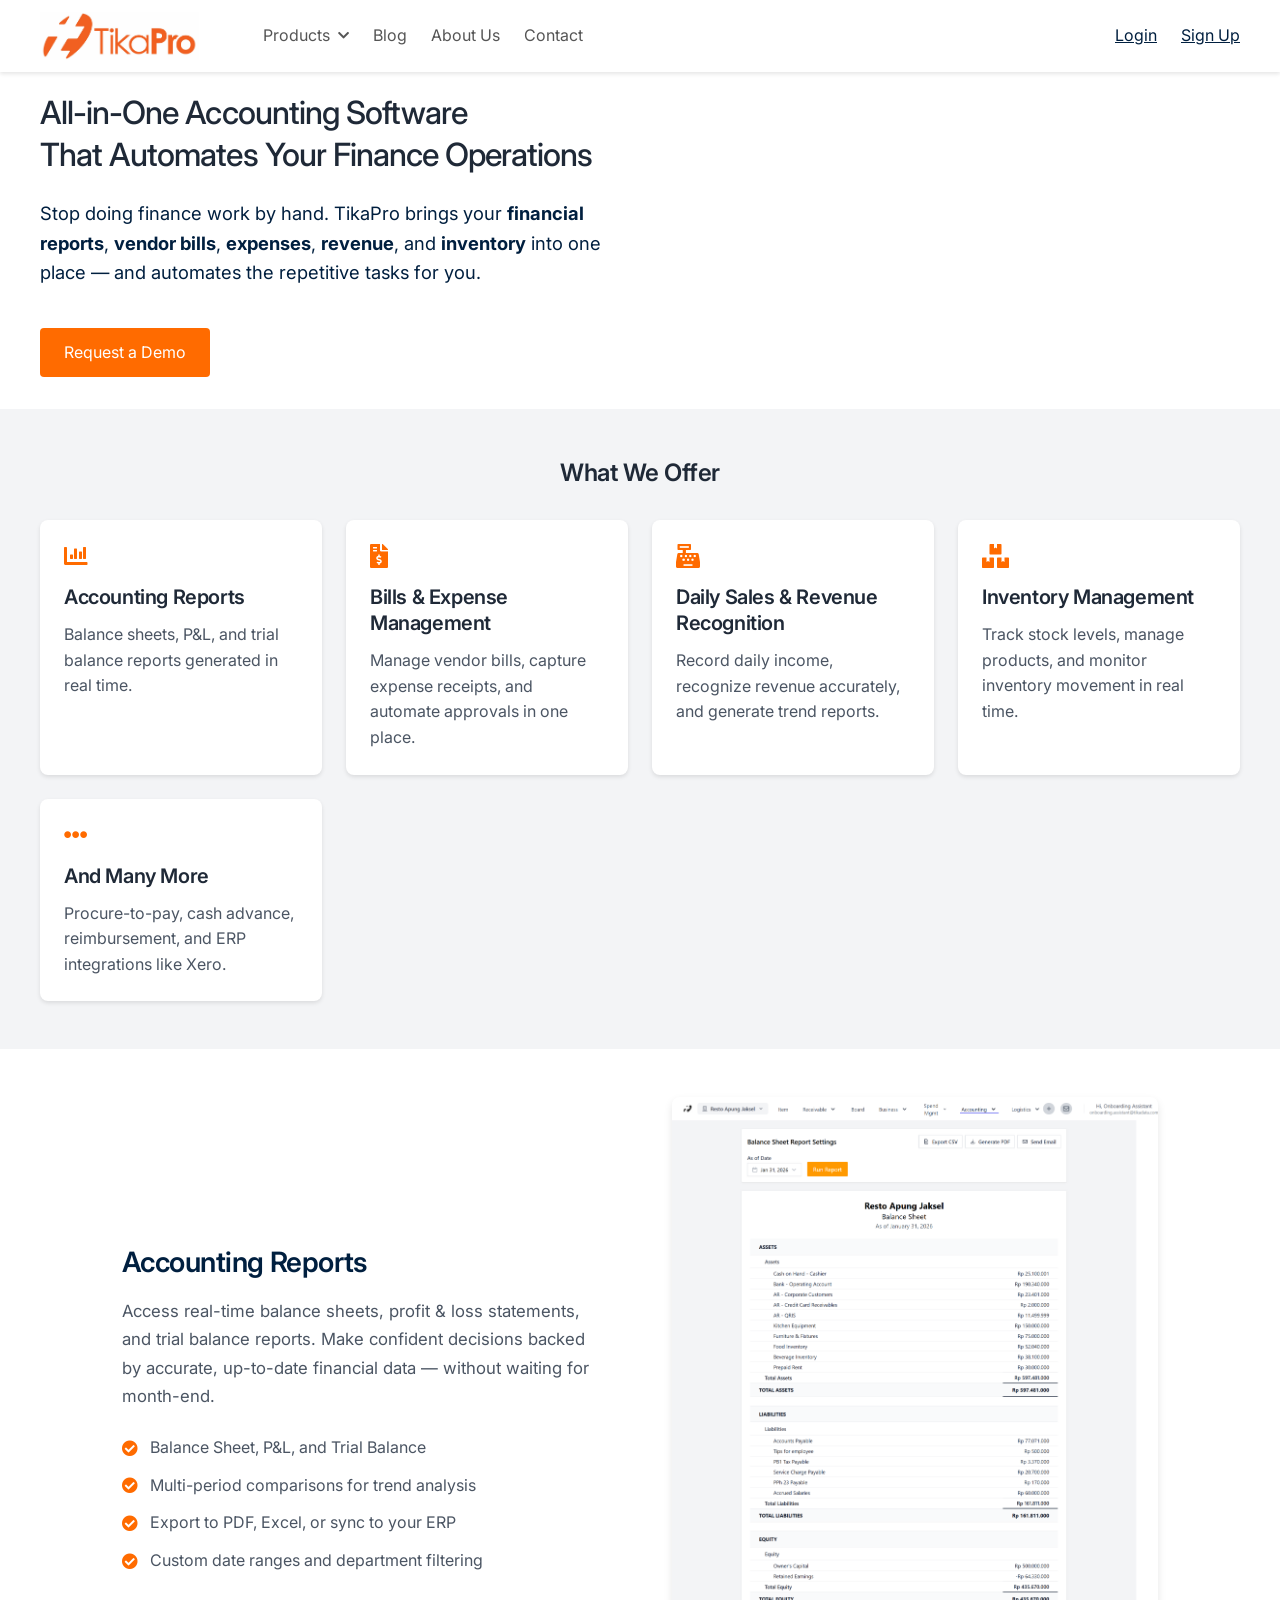
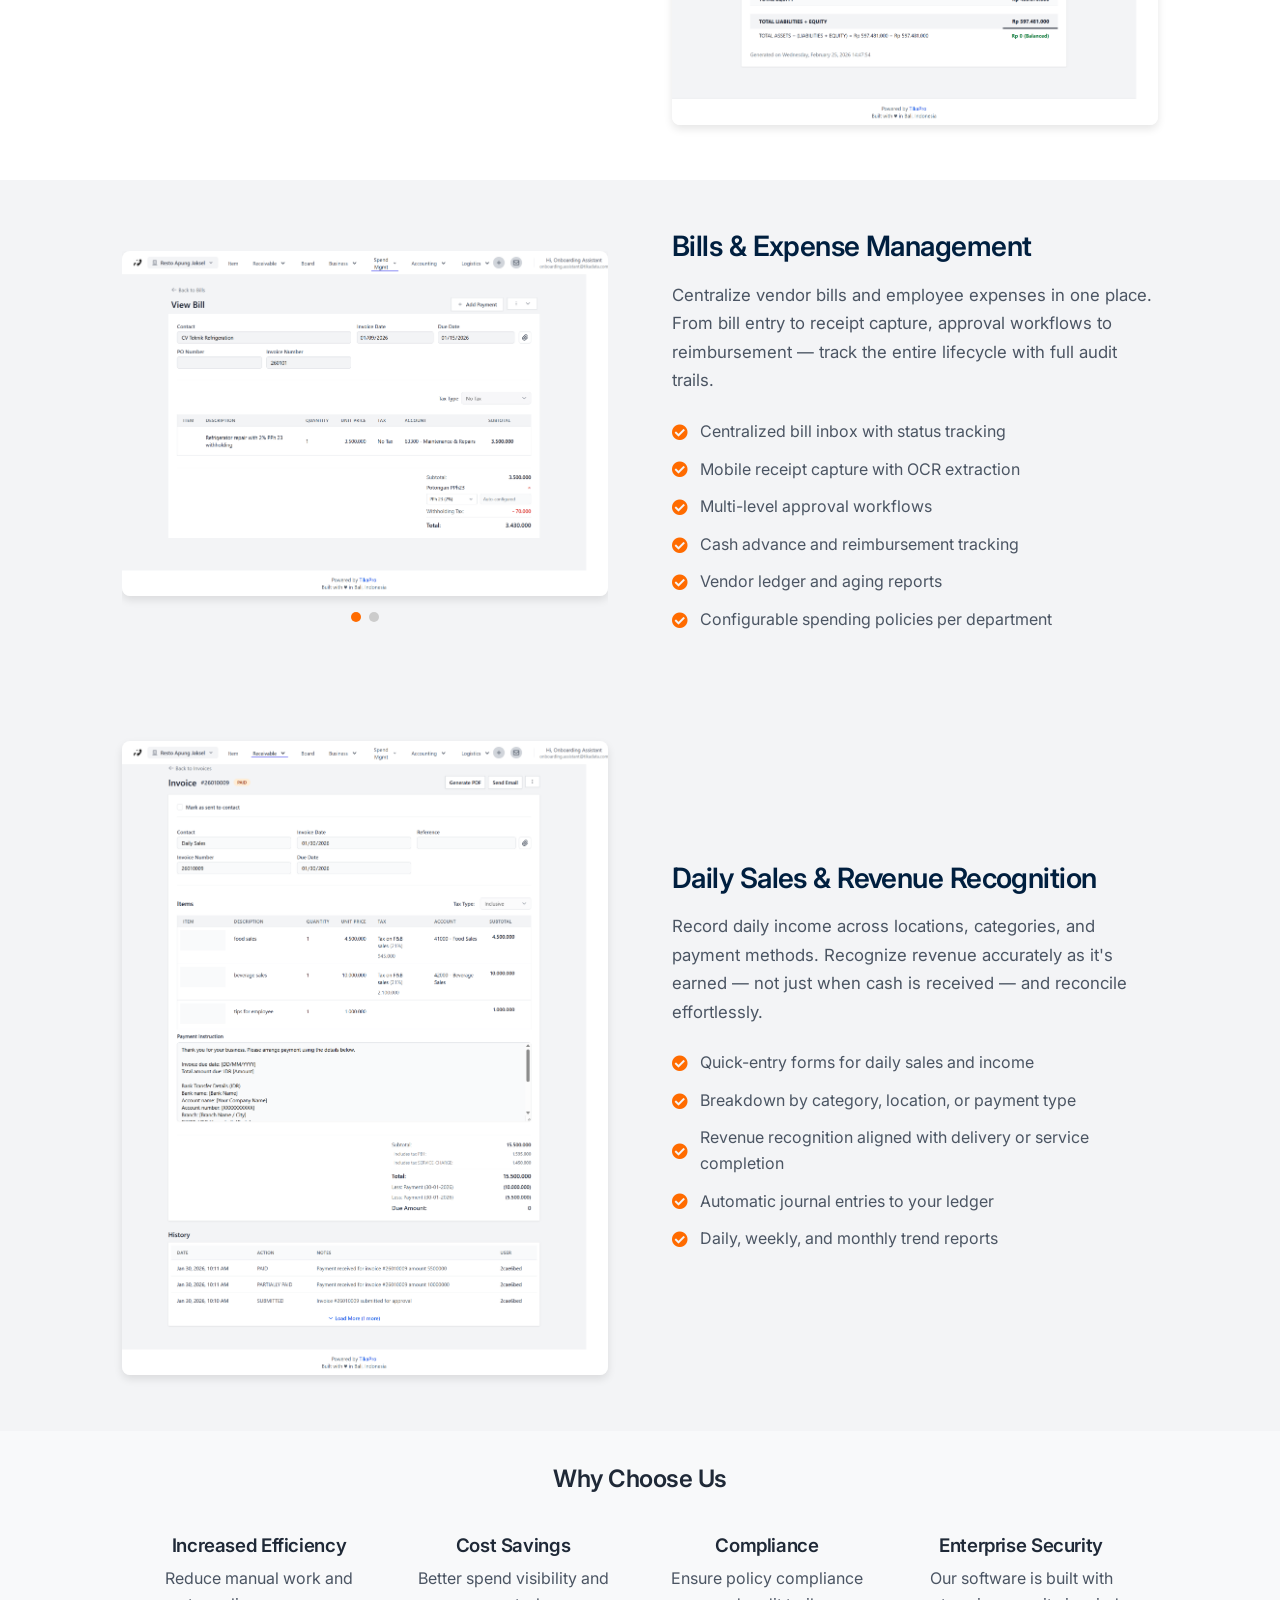
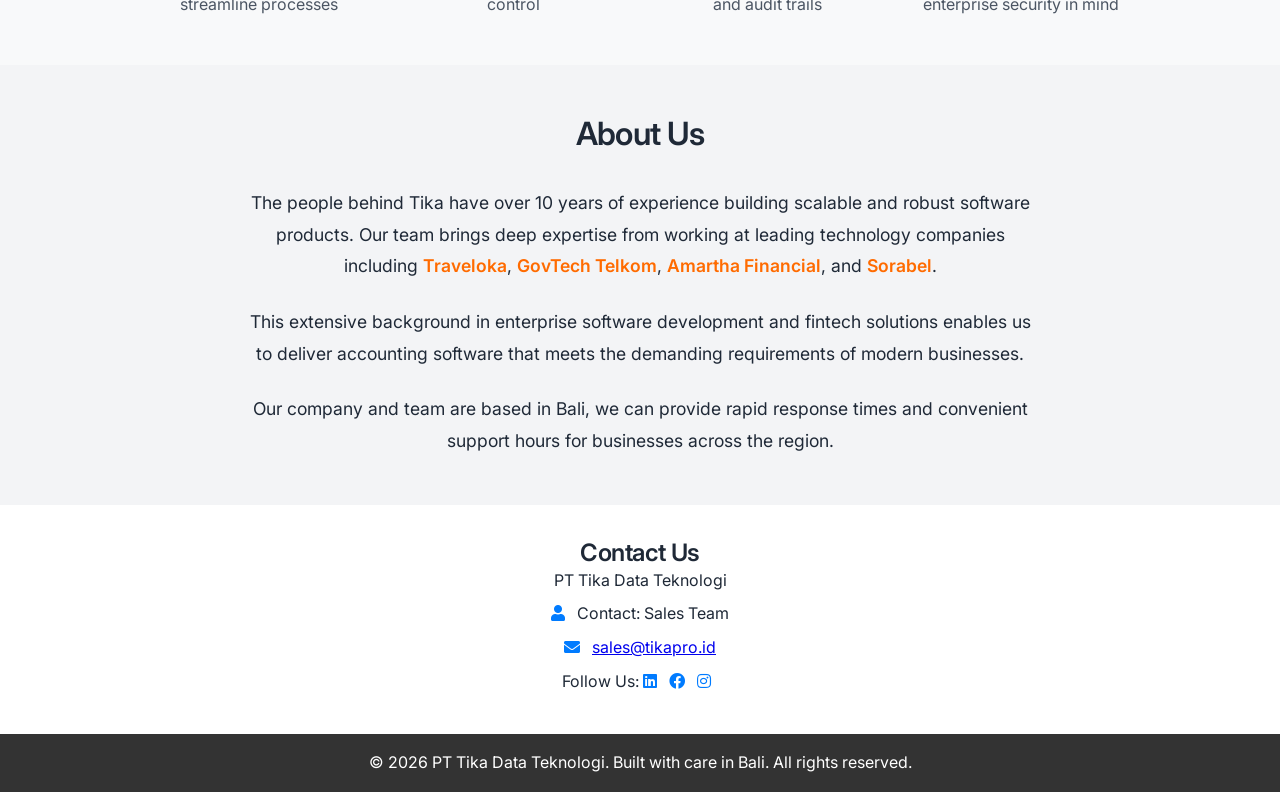
<file: index.html>
<!DOCTYPE html>
<html lang="id">
<head>
    <!-- Google tag (gtag.js) -->
    <script async src="https://www.googletagmanager.com/gtag/js?id=G-J79PPSRWJ2"></script>
    <script>
        window.dataLayer = window.dataLayer || [];
        function gtag(){dataLayer.push(arguments);}
        gtag('js', new Date());
        gtag('config', 'G-J79PPSRWJ2');
    </script>
    <meta charset="UTF-8">
    <meta name="viewport" content="width=device-width, initial-scale=1.0">
    <title>TikaPro - Laporan Keuangan Otomatis, Rekonsiliasi Bank & Invoice Otomatis</title>
    <meta name="description" content="TikaPro adalah platform akuntansi modern dengan laporan keuangan otomatis, rekonsiliasi bank otomatis, dan invoice otomatis. Automated financial reports, bank reconciliation, and invoicing for forward-thinking businesses.">
    <meta name="keywords" content="laporan keuangan otomatis, rekonsiliasi bank otomatis, invoice otomatis, software akuntansi, pembukuan otomatis, faktur otomatis, manajemen keuangan, automated financial reports, automatic bank reconciliation, automated invoicing, invoice automation, accounting software, automated bookkeeping, financial reporting software, bank reconciliation software, ERP, TikaPro">
    <meta name="author" content="PT Tika Data Teknologi">
    <link rel="canonical" href="https://tikapro.id/">
    <link rel="alternate" hreflang="id" href="https://tikapro.id/">
    <link rel="alternate" hreflang="en" href="https://tikapro.id/">
    <link rel="alternate" hreflang="x-default" href="https://tikapro.id/">

    <!-- Favicon -->
    <link rel="icon" type="image/x-icon" href="/favicon.ico">
    <link rel="icon" type="image/png" sizes="32x32" href="/favicon-32x32.png">
    <link rel="icon" type="image/png" sizes="48x48" href="/favicon-48x48.png">
    <link rel="icon" type="image/png" sizes="192x192" href="/favicon-192x192.png">
    <link rel="apple-touch-icon" sizes="180x180" href="/apple-touch-icon.png">

    <!-- Open Graph (Facebook, LinkedIn) -->
    <meta property="og:type" content="website">
    <meta property="og:url" content="https://tikapro.id/">
    <meta property="og:title" content="TikaPro - Laporan Keuangan Otomatis, Rekonsiliasi Bank & Invoice Otomatis">
    <meta property="og:description" content="Platform akuntansi modern: laporan keuangan otomatis, rekonsiliasi bank otomatis, dan invoice otomatis. Automated financial reports, bank reconciliation, and invoicing — all in one platform.">
    <meta property="og:image" content="https://tikapro.id/logotikapro.png">
    <meta property="og:site_name" content="TikaPro">
    <meta property="og:locale" content="id_ID">
    <meta property="og:locale:alternate" content="en_US">

    <!-- Twitter Card -->
    <meta name="twitter:card" content="summary_large_image">
    <meta name="twitter:title" content="TikaPro - Laporan Keuangan Otomatis, Rekonsiliasi Bank & Invoice Otomatis">
    <meta name="twitter:description" content="Laporan keuangan otomatis, rekonsiliasi bank otomatis, invoice otomatis. Automated accounting platform for modern businesses.">
    <meta name="twitter:image" content="https://tikapro.id/logotikapro.png">

    <!-- JSON-LD Structured Data -->
    <script type="application/ld+json">
    {
        "@context": "https://schema.org",
        "@type": "SoftwareApplication",
        "name": "TikaPro",
        "url": "https://tikapro.id",
        "logo": "https://tikapro.id/logotikapro.png",
        "image": "https://tikapro.id/logotikapro.png",
        "description": "Platform akuntansi modern dengan laporan keuangan otomatis, rekonsiliasi bank otomatis, dan invoice otomatis. Automated financial reports, bank reconciliation, and invoicing for forward-thinking businesses.",
        "applicationCategory": "BusinessApplication",
        "operatingSystem": "Web",
        "offers": {
            "@type": "Offer",
            "price": "0",
            "priceCurrency": "USD",
            "availability": "https://schema.org/InStock"
        },
        "publisher": {
            "@type": "Organization",
            "name": "PT Tika Data Teknologi",
            "url": "https://tikapro.id",
            "logo": {
                "@type": "ImageObject",
                "url": "https://tikapro.id/logotikapro.png"
            },
            "contactPoint": {
                "@type": "ContactPoint",
                "telephone": "+628311-9565-157",
                "email": "raka@tikadata.com",
                "contactType": "sales"
            },
            "address": {
                "@type": "PostalAddress",
                "addressLocality": "Bali",
                "addressCountry": "ID"
            }
        }
    }
    </script>
    <style>
* {
    margin: 0;
    padding: 0;
    box-sizing: border-box;
}

html {
    scroll-behavior: smooth;
}

:root {
    --primary-color: #FF6B00;
    --secondary-color: #001F3F;
    --primary-hover: #FF8533;
    --secondary-hover: #003366;
    --text-color: #1f2937;
    --light-bg: #f3f4f6;
    --white: #ffffff;
}

body {
    padding-top: 60px;
    font-family: 'Inter', -apple-system, BlinkMacSystemFont, 'Segoe UI', Roboto, Oxygen-Sans, Ubuntu, Cantarell, sans-serif;
    line-height: 1.6;
    color: var(--text-color);
}

h1, h2, h3, h4, h5, h6 {
    font-weight: 600;
    line-height: 1.3;
    letter-spacing: -0.02em;
}

/* Navbar */
.navbar {
    background-color: white;
    box-shadow: 0 2px 4px rgba(0, 0, 0, 0.1);
    padding: 0.75rem 1rem;
    position: fixed;
    top: 0;
    left: 0;
    right: 0;
    z-index: 1000;
}

.navbar-container {
    max-width: 1200px;
    margin: 0 auto;
    display: flex;
    justify-content: space-between;
    align-items: center;
}

.navbar-left {
    display: flex;
    align-items: center;
    gap: 4rem;
}

.navbar-right {
    display: flex;
    align-items: center;
    gap: 1.5rem;
}

.navbar-logo {
    display: flex;
    align-items: center;
    gap: 0.5rem;
    font-size: 1.25rem;
    font-weight: 600;
    text-decoration: none;
    color: #333;
}

.logo-img {
    height: 48px;
    width: auto;
}

.nav-links {
    display: flex;
    align-items: center;
    gap: 1.5rem;
}

.nav-links a {
    text-decoration: none;
    color: #555;
}

.nav-link {
    color: var(--secondary-color);
    transition: color 0.3s ease;
}

.nav-link:hover {
    color: var(--primary-color);
}

/* Dropdown */
.dropdown {
    position: relative;
    display: inline-block;
}

.dropdown-toggle {
    display: flex;
    align-items: center;
    gap: 0.5rem;
    cursor: pointer;
}

.dropdown-toggle i {
    font-size: 0.8rem;
    transition: transform 0.3s ease;
}

.dropdown:hover .dropdown-toggle i {
    transform: rotate(180deg);
}

.dropdown-menu {
    position: absolute;
    top: 100%;
    left: 0;
    background-color: white;
    box-shadow: 0 4px 6px rgba(0, 0, 0, 0.1);
    border-radius: 4px;
    padding: 0.5rem 0;
    min-width: 280px;
    opacity: 0;
    visibility: hidden;
    transform: translateY(-10px);
    transition: all 0.3s ease;
    z-index: 1000;
}

.dropdown:hover .dropdown-menu {
    opacity: 1;
    visibility: visible;
    transform: translateY(0);
}

.dropdown-item {
    display: block;
    padding: 0.75rem 1.25rem;
    color: var(--text-color);
    text-decoration: none;
    transition: background-color 0.3s ease, color 0.3s ease;
    white-space: nowrap;
}

.dropdown-item:hover {
    background-color: var(--light-bg);
    color: var(--primary-color);
}

/* Hero Section */
.hero {
    padding: 2rem 2rem;
}

.hero-container {
    max-width: 1200px;
    margin: 0 auto;
    display: flex;
    align-items: center;
    gap: 3rem;
}

.hero-content {
    flex: 1;
    min-width: 400px;
}

.hero h1 {
    font-size: 2rem;
    font-weight: 500;
    margin-bottom: 1.5rem;
    letter-spacing: -0.03em;
}

.hero p {
    font-size: 1.15rem;
    font-weight: 400;
    color: var(--secondary-color);
    max-width: 600px;
    margin-bottom: 1.5rem;
}

.cta-button {
    display: inline-block;
    padding: 0.75rem 1.5rem;
    background-color: var(--primary-color);
    color: white;
    text-decoration: none;
    border-radius: 4px;
    margin-top: 1rem;
    transition: background-color 0.3s ease;
}

.cta-button:hover {
    background-color: var(--primary-hover);
}

/* Features Section */
.features {
    padding: 3rem 1rem;
    background: var(--light-bg);
}

.features h2 {
    text-align: center;
    margin-bottom: 2rem;
}

.feature-grid {
    display: grid;
    grid-template-columns: repeat(auto-fit, minmax(250px, 1fr));
    gap: 1.5rem;
    max-width: 1200px;
    margin: 0 auto;
}

.feature-card {
    padding: 1.5rem;
    background: #fff;
    border-radius: 8px;
    box-shadow: 0 2px 4px rgba(0,0,0,0.1);
    text-decoration: none;
    color: inherit;
    transition: box-shadow 0.3s ease;
}

.feature-card:hover {
    box-shadow: 0 4px 12px rgba(0,0,0,0.15);
}

.feature-card i {
    font-size: 1.5rem;
    color: var(--primary-color);
    margin-bottom: 1rem;
}

.feature-card h3 {
    font-size: 1.25rem;
    font-weight: 600;
    margin-bottom: 0.75rem;
}

.feature-card p {
    font-size: 1rem;
    line-height: 1.6;
    color: #4B5563;
}

/* Feature Detail Sections */
.feature-row {
    display: flex;
    align-items: center;
    gap: 4rem;
    max-width: 1100px;
    margin: 0 auto;
    padding: 3rem 2rem;
}

.feature-row.reverse {
    flex-direction: row-reverse;
}

.feature-row-text {
    flex: 1;
}

.feature-row-text h2 {
    font-size: 1.75rem;
    margin-bottom: 1rem;
    color: var(--secondary-color);
}

.feature-row-text > p {
    font-size: 1.05rem;
    line-height: 1.7;
    margin-bottom: 1.5rem;
    color: #4B5563;
}

.feature-list {
    list-style: none;
    padding: 0;
}

.feature-list li {
    display: flex;
    align-items: center;
    gap: 0.75rem;
    margin-bottom: 0.75rem;
    font-size: 1rem;
    color: #4B5563;
}

.feature-list i {
    color: var(--primary-color);
    font-size: 1rem;
}

.feature-row-image {
    flex: 1;
}

.feature-row-image img {
    width: 100%;
    max-width: 500px;
    height: auto;
    border-radius: 8px;
    box-shadow: 0 4px 8px rgba(0, 0, 0, 0.1);
}

/* Image Slideshow */
.image-slideshow {
    position: relative;
    max-width: 500px;
    overflow: hidden;
}

.slide-wrapper {
    position: relative;
}

.slide-wrapper img {
    width: 100%;
    height: auto;
    border-radius: 8px;
    box-shadow: 0 4px 8px rgba(0, 0, 0, 0.1);
    display: none;
}

.slide-wrapper img.active {
    display: block;
}

.slide-dots {
    display: flex;
    justify-content: center;
    gap: 0.5rem;
    margin-top: 1rem;
}

.slide-dot {
    width: 10px;
    height: 10px;
    border-radius: 50%;
    background: #ccc;
    border: none;
    cursor: pointer;
    padding: 0;
    transition: background 0.3s ease;
}

.slide-dot.active {
    background: var(--primary-color);
}

/* Benefits Section */
.benefits {
    background: #f8f9fa;
    padding: 2rem 1rem;
}

.benefits h2 {
    text-align: center;
    margin-bottom: 1.5rem;
}

.benefits-grid {
    display: grid;
    grid-template-columns: repeat(auto-fit, minmax(200px, 1fr));
    gap: 1rem;
    max-width: 1000px;
    margin: 0 auto;
}

.benefit-item {
    text-align: center;
    padding: 1rem;
}

.benefit-item h3 {
    margin-bottom: 0.5rem;
}

.benefit-item p {
    color: #4B5563;
}

/* About Us Section */
.about-us {
    padding: 3rem 1rem;
    background: var(--light-bg);
}

.about-us h2 {
    text-align: center;
    margin-bottom: 2rem;
    font-size: 2rem;
    color: var(--text-color);
}

.about-container {
    max-width: 800px;
    margin: 0 auto;
}

.about-content {
    text-align: center;
}

.about-content p {
    font-size: 1.1rem;
    line-height: 1.8;
    color: var(--text-color);
    margin-bottom: 1.5rem;
}

.about-content p:last-child {
    margin-bottom: 0;
}

.about-content strong {
    color: var(--primary-color);
    font-weight: 600;
}

/* Contact Section */
.quick-contact {
    padding: 2rem 1rem;
    text-align: center;
    background: #fff;
}

.contact-info {
    max-width: 600px;
    margin: 0 auto;
}

.contact-detail {
    margin: 0.5rem 0;
}

.contact-detail i {
    margin-right: 0.5rem;
    color: #007bff;
}

/* Footer */
.footer {
    background: #333;
    color: #fff;
    padding: 1rem;
    text-align: center;
}

.footer-container {
    max-width: 1200px;
    margin: 0 auto;
}

/* Responsive */
@media (max-width: 768px) {
    body {
        padding-top: 60px;
    }

    .hero {
        padding: 1rem;
    }

    .hero-container {
        flex-direction: column;
        text-align: center;
        gap: 1.5rem;
    }

    .hero-content {
        min-width: unset;
        flex: 1;
        width: 100%;
    }

    .hero h1 {
        font-size: 1.75rem;
        margin-bottom: 1rem;
    }

    .hero p {
        font-size: 1rem;
        padding: 0 1rem;
    }

    .nav-links {
        display: flex;
        gap: 1rem;
    }

    .nav-links a {
        margin-left: 0;
        font-size: 0.9rem;
    }

    .logo-img {
        height: 32px;
    }

    .feature-grid {
        grid-template-columns: 1fr;
    }

    .feature-row {
        flex-direction: column;
        gap: 2rem;
        text-align: center;
        padding: 2rem 1rem;
    }

    .feature-row.reverse {
        flex-direction: column;
    }

    .feature-row-text h2 {
        font-size: 1.5rem;
    }

    .feature-row-image img {
        max-width: 100%;
    }

    .about-us {
        padding: 2rem 1rem;
    }

    .about-content p {
        font-size: 1rem;
        padding: 0 0.5rem;
    }
}

@media (max-width: 480px) {
    .hero h1 {
        font-size: 1.5rem;
    }

    .feature-card {
        padding: 1rem;
    }
}
    </style>
    <link href="https://fonts.googleapis.com/css2?family=Inter:wght@400;500;600;700&display=swap" rel="stylesheet">
    <link rel="stylesheet" href="https://cdnjs.cloudflare.com/ajax/libs/font-awesome/5.15.4/css/all.min.css">
</head>
<body>
    <!-- Navigation -->
    <nav class="navbar">
        <div class="navbar-container">
            <div class="navbar-left">
                <a href="index.html" class="navbar-logo">
                    <img src="logotikapro.png" alt="TikaPro Logo" class="logo-img">
                </a>
                <div class="nav-links">
                    <div class="dropdown">
                    <a href="#" class="nav-link dropdown-toggle">Products <i class="fas fa-chevron-down"></i></a>
                        <div class="dropdown-menu">
                            <a href="#feature-reports" class="dropdown-item">Accounting Reports</a>
                            <a href="#feature-vendor" class="dropdown-item">Vendor Bill Management</a>
                            <a href="#feature-expense" class="dropdown-item">Expense Management</a>
                            <a href="#feature-sales" class="dropdown-item">Daily Sales Recording</a>
                        </div>
                    </div>
                    <a href="https://blog.tikapro.id" class="nav-link">Blog</a>
                    <a href="#about-us" class="nav-link">About Us</a>
                    <a href="#contact-section" class="nav-link">Contact</a>
                </div>
            </div>
            <div class="navbar-right">
                <a href="https://app.tikadata.com/login" class="nav-link" target="_blank" rel="noopener noreferrer">Login</a>
                <a href="https://app.tikadata.com/register" class="nav-link" target="_blank" rel="noopener noreferrer">Sign Up</a>
            </div>
        </div>
    </nav>

    <!-- Hero -->
    <section class="hero">
        <div class="hero-container">
            <div class="hero-content">
                <h1>All-in-One Accounting Software<br>That Automates Your Finance Operations</h1>
                <p>Stop doing finance work by hand. TikaPro brings your <strong>financial reports</strong>, <strong>vendor bills</strong>, <strong>expenses</strong>, <strong>revenue</strong>, and <strong>inventory</strong> into one place — and automates the repetitive tasks for you.</p>
                <a href="https://app.tikadata.com/register" class="cta-button">Request a Demo</a>
            </div>
        </div>
    </section>

    <!-- Features Overview -->
    <section class="features" id="features">
        <h2>What We Offer</h2>
        <div class="feature-grid">
            <a href="#feature-reports" class="feature-card">
                <i class="fas fa-chart-bar"></i>
                <h3>Accounting Reports</h3>
                <p>Balance sheets, P&L, and trial balance reports generated in real time.</p>
            </a>
            <a href="#feature-bills-expense" class="feature-card">
                <i class="fas fa-file-invoice-dollar"></i>
                <h3>Bills & Expense Management</h3>
                <p>Manage vendor bills, capture expense receipts, and automate approvals in one place.</p>
            </a>
            <a href="#feature-sales" class="feature-card">
                <i class="fas fa-cash-register"></i>
                <h3>Daily Sales & Revenue Recognition</h3>
                <p>Record daily income, recognize revenue accurately, and generate trend reports.</p>
            </a>
            <div class="feature-card">
                <i class="fas fa-boxes"></i>
                <h3>Inventory Management</h3>
                <p>Track stock levels, manage products, and monitor inventory movement in real time.</p>
            </div>
            <div class="feature-card">
                <i class="fas fa-ellipsis-h"></i>
                <h3>And Many More</h3>
                <p>Procure-to-pay, cash advance, reimbursement, and ERP integrations like Xero.</p>
            </div>
        </div>
    </section>

    <!-- Feature: Accounting Reports -->
    <section id="feature-reports" style="background: #fff;">
        <div class="feature-row">
            <div class="feature-row-text">
                <h2>Accounting Reports</h2>
                <p>Access real-time balance sheets, profit & loss statements, and trial balance reports. Make confident decisions backed by accurate, up-to-date financial data — without waiting for month-end.</p>
                <ul class="feature-list">
                    <li><i class="fas fa-check-circle"></i> Balance Sheet, P&L, and Trial Balance</li>
                    <li><i class="fas fa-check-circle"></i> Multi-period comparisons for trend analysis</li>
                    <li><i class="fas fa-check-circle"></i> Export to PDF, Excel, or sync to your ERP</li>
                    <li><i class="fas fa-check-circle"></i> Custom date ranges and department filtering</li>
                </ul>
            </div>
            <div class="feature-row-image">
                <img src="images/balancesheet.png" alt="Balance Sheet Report">
            </div>
        </div>
    </section>

    <!-- Feature: Bills & Expense Management -->
    <section id="feature-bills-expense" style="background: var(--light-bg);">
        <div class="feature-row reverse">
            <div class="feature-row-text">
                <h2>Bills & Expense Management</h2>
                <p>Centralize vendor bills and employee expenses in one place. From bill entry to receipt capture, approval workflows to reimbursement — track the entire lifecycle with full audit trails.</p>
                <ul class="feature-list">
                    <li><i class="fas fa-check-circle"></i> Centralized bill inbox with status tracking</li>
                    <li><i class="fas fa-check-circle"></i> Mobile receipt capture with OCR extraction</li>
                    <li><i class="fas fa-check-circle"></i> Multi-level approval workflows</li>
                    <li><i class="fas fa-check-circle"></i> Cash advance and reimbursement tracking</li>
                    <li><i class="fas fa-check-circle"></i> Vendor ledger and aging reports</li>
                    <li><i class="fas fa-check-circle"></i> Configurable spending policies per department</li>
                </ul>
            </div>
            <div class="feature-row-image">
                <div class="image-slideshow" id="bills-slideshow">
                    <div class="slide-wrapper">
                        <img src="images/vendorbill.png" alt="Vendor Bill Management" class="active">
                        <img src="images/expense.png" alt="Expense Receipt Management">
                    </div>
                    <div class="slide-dots">
                        <button class="slide-dot active" data-index="0"></button>
                        <button class="slide-dot" data-index="1"></button>
                    </div>
                </div>
            </div>
        </div>
    </section>

    <!-- Feature: Daily Sales -->
    <section id="feature-sales" style="background: var(--light-bg);">
        <div class="feature-row reverse">
            <div class="feature-row-text">
                <h2>Daily Sales & Revenue Recognition</h2>
                <p>Record daily income across locations, categories, and payment methods. Recognize revenue accurately as it's earned — not just when cash is received — and reconcile effortlessly.</p>
                <ul class="feature-list">
                    <li><i class="fas fa-check-circle"></i> Quick-entry forms for daily sales and income</li>
                    <li><i class="fas fa-check-circle"></i> Breakdown by category, location, or payment type</li>
                    <li><i class="fas fa-check-circle"></i> Revenue recognition aligned with delivery or service completion</li>
                    <li><i class="fas fa-check-circle"></i> Automatic journal entries to your ledger</li>
                    <li><i class="fas fa-check-circle"></i> Daily, weekly, and monthly trend reports</li>
                </ul>
            </div>
            <div class="feature-row-image">
                <img src="images/dailysales.png" alt="Daily Sales Recording">
            </div>
        </div>
    </section>

    <!-- Why Choose Us -->
    <section class="benefits">
        <h2>Why Choose Us</h2>
        <div class="benefits-grid">
            <div class="benefit-item">
                <h3>Increased Efficiency</h3>
                <p>Reduce manual work and streamline processes</p>
            </div>
            <div class="benefit-item">
                <h3>Cost Savings</h3>
                <p>Better spend visibility and control</p>
            </div>
            <div class="benefit-item">
                <h3>Compliance</h3>
                <p>Ensure policy compliance and audit trails</p>
            </div>
            <div class="benefit-item">
                <h3>Enterprise Security</h3>
                <p>Our software is built with enterprise security in mind</p>
            </div>
        </div>
    </section>

    <!-- About Us -->
    <section class="about-us" id="about-us">
        <h2>About Us</h2>
        <div class="about-container">
            <div class="about-content">
                <p>The people behind Tika have over 10 years of experience building scalable and robust software products. Our team brings deep expertise from working at leading technology companies including <strong>Traveloka</strong>, <strong>GovTech Telkom</strong>, <strong>Amartha Financial</strong>, and <strong>Sorabel</strong>.</p>
                <p>This extensive background in enterprise software development and fintech solutions enables us to deliver accounting software that meets the demanding requirements of modern businesses.</p>
                <p>Our company and team are based in Bali, we can provide rapid response times and convenient support hours for businesses across the region.</p>
            </div>
        </div>
    </section>

    <!-- Contact -->
    <section class="quick-contact" id="contact-section">
        <h2>Contact Us</h2>
        <div class="contact-info">
            <p class="company-name">PT Tika Data Teknologi</p>
            <p class="contact-detail">
                <i class="fas fa-user"></i>
                Contact: Sales Team
            </p>
            <p class="contact-detail">
                <i class="fas fa-envelope"></i>
                <a href="mailto:sales@tikapro.id">sales@tikapro.id</a>
            </p>
            <p class="contact-detail follow-us">
                Follow Us:
                <a href="https://www.linkedin.com/company/tikapro" target="_blank" rel="noopener noreferrer" title="LinkedIn"><i class="fab fa-linkedin"></i></a>
                <a href="https://www.facebook.com/profile.php?id=61585182031316" target="_blank" rel="noopener noreferrer" title="Facebook"><i class="fab fa-facebook"></i></a>
                <a href="https://www.instagram.com/tikaprohq" target="_blank" rel="noopener noreferrer" title="Instagram"><i class="fab fa-instagram"></i></a>
            </p>
        </div>
    </section>

    <footer class="footer">
        <div class="footer-container">
            <p>&copy; 2026 PT Tika Data Teknologi. Built with care in Bali. All rights reserved.</p>
        </div>
    </footer>
    <script src="script.js"></script>
</body>
</html>
</file>
